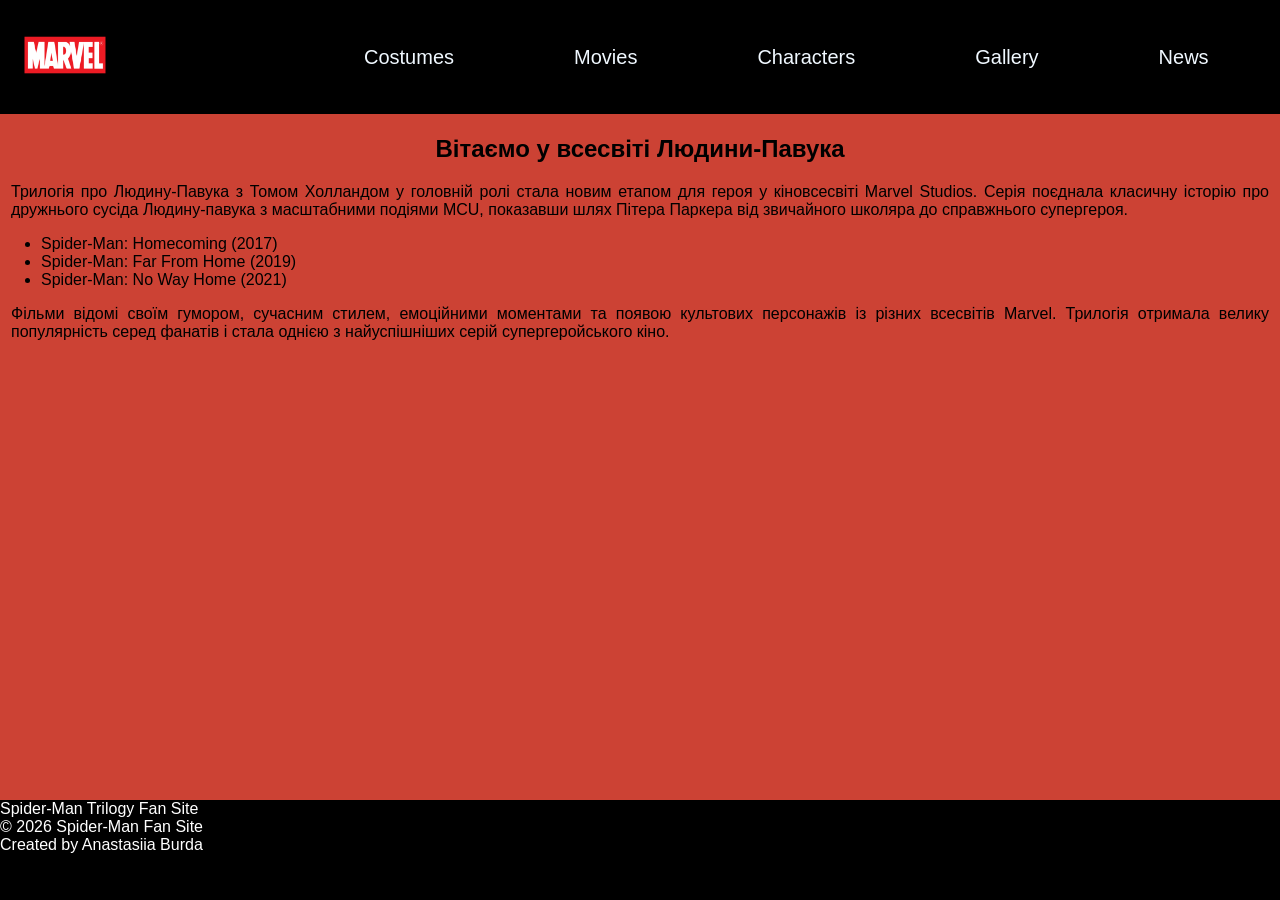
<file: index.html>
<!DOCTYPE html>
<html>
<head>
<title>Marvel</title>
<meta charset="UTF-8">
<meta name="viewport" content="width=device-width, initial-scale=1.0">
<link rel="stylesheet" href="style.css">
</head>
<body>
<header>
<a href="index.html"><img class="layout-block logo" src="marvel.png"></a>
<nav class="layout-block main">
    <a href="costumes.html">Costumes</a>
    <a href="movies.html">Movies</a>
    <a href="characters.html">Characters</a>
    <a href="gallery.html">Gallery</a>
    <a href="news.html">News</a>
    <a href="facts.html">Facts</a>
</nav>
</header>
<section class="layout-block main-sec">
<h1>Вітаємо у всесвіті Людини-Павука</h1>
<p>
Трилогія про Людину-Павука з Томом Холландом у головній ролі стала новим етапом для героя у кіновсесвіті Marvel Studios. Серія поєднала класичну історію про дружнього сусіда Людину-павука з масштабними подіями MCU, показавши шлях Пітера Паркера від звичайного школяра до справжнього супергероя.
</p>
<p>
<ul>
    <li>Spider-Man: Homecoming (2017)</li>
    <li>Spider-Man: Far From Home (2019)</li>
    <li>Spider-Man: No Way Home (2021)</li>
</ul>
<p>
    Фільми відомі своїм гумором, сучасним стилем, емоційними моментами та появою культових персонажів із різних всесвітів Marvel. Трилогія отримала велику популярність серед фанатів і стала однією з найуспішніших серій супергеройського кіно.
</p>
</section>
<footer>
    <div>Spider-Man Trilogy Fan Site</div>
   <div> © 2026 Spider-Man Fan Site</div>
    <div>Created by Anastasiia Burda</div>
</footer>
</body>
</html>
</file>
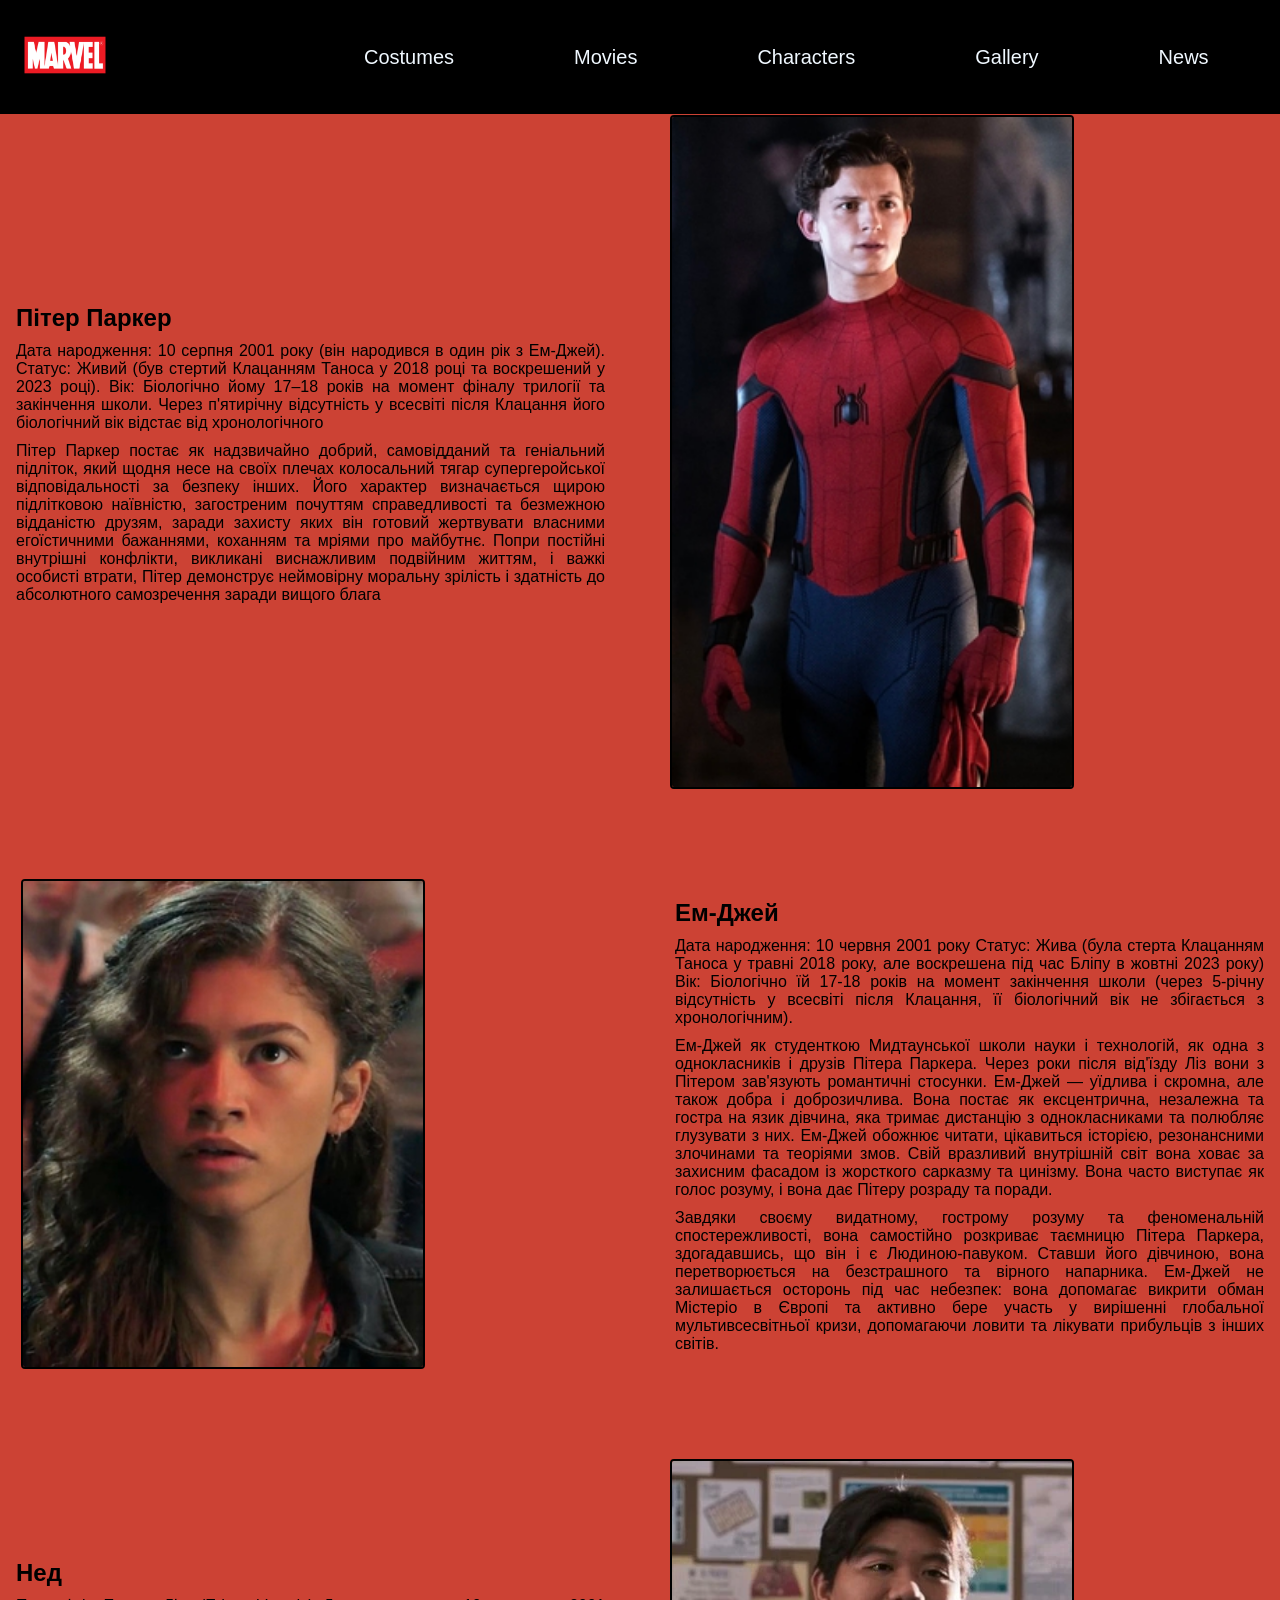
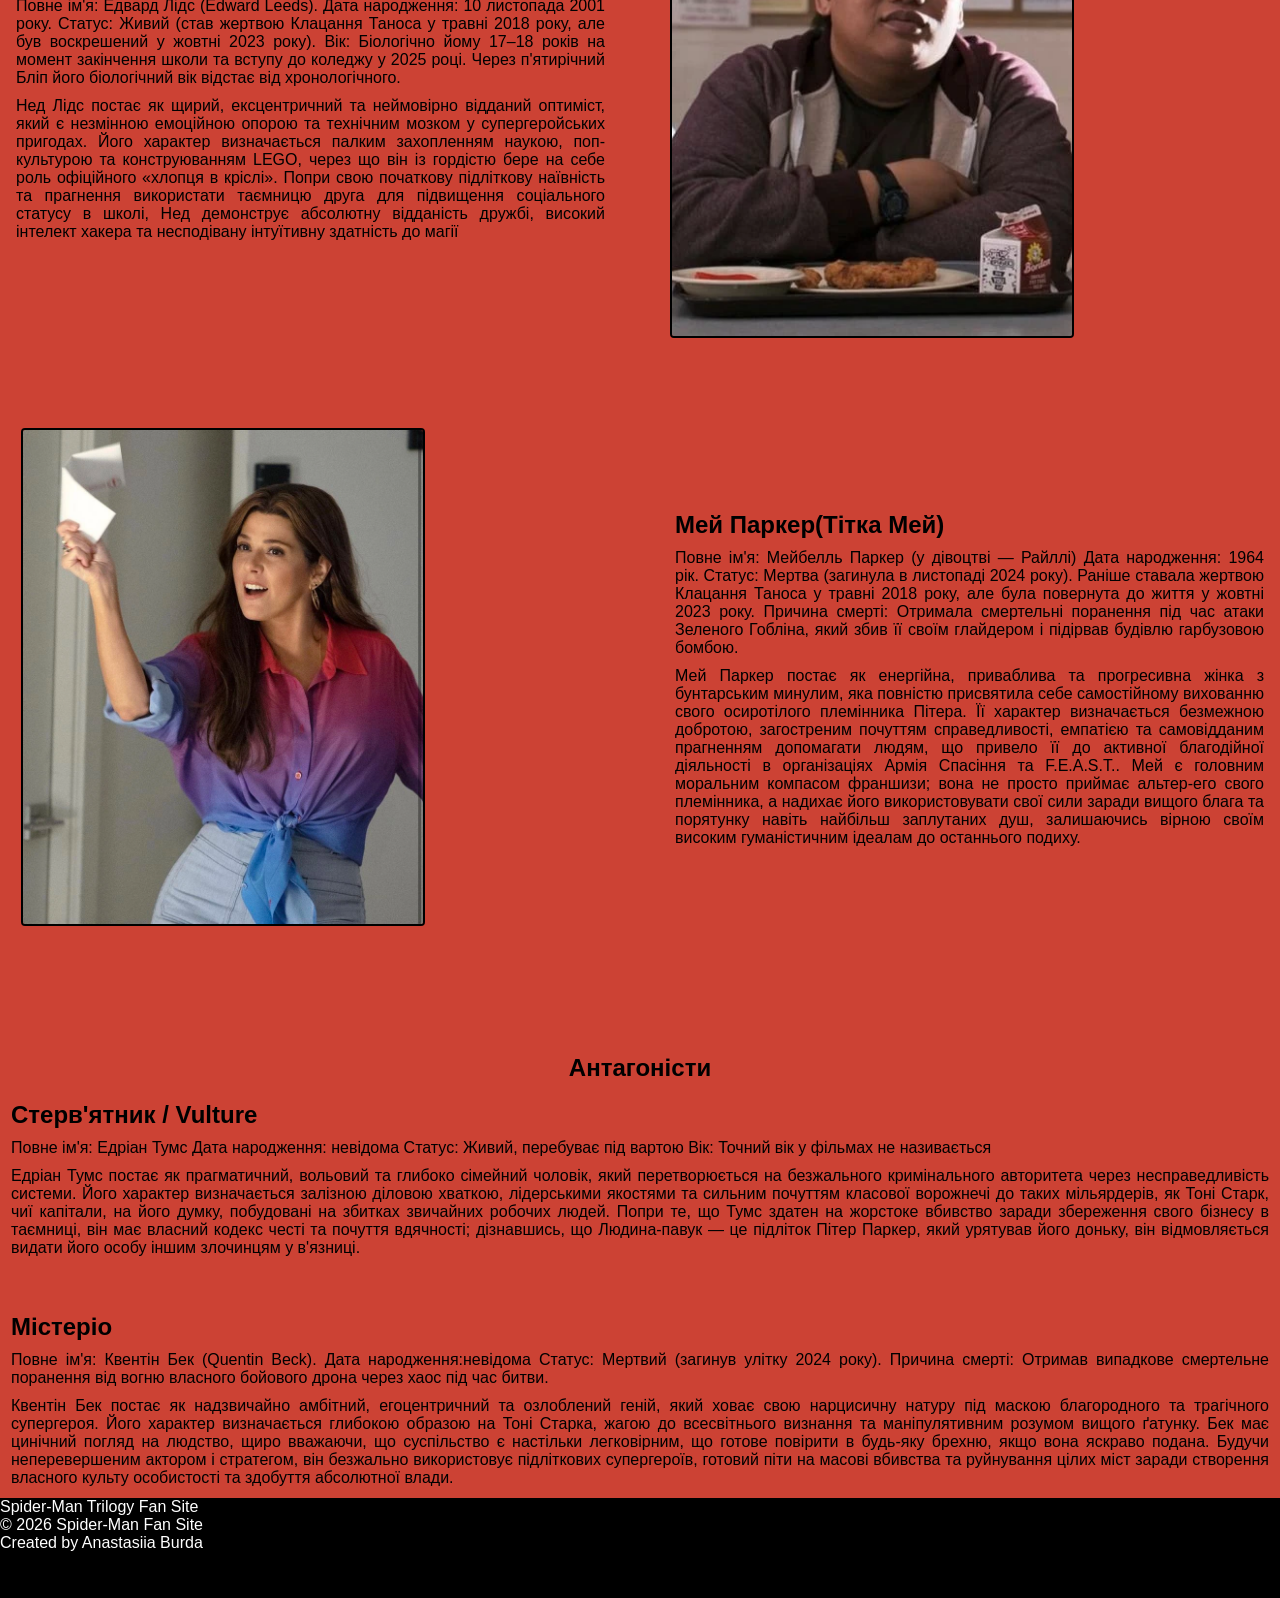
<file: characters.html>
<!DOCTYPE html>
<html>
<head>
<title>Marvel</title>
<meta charset="UTF-8">
<meta name="viewport" content="width=device-width, initial-scale=1.0">
<link rel="stylesheet" href="style.css">
</head>
<body>
<header>
<a href="index.html"><img class="layout-block logo" src="marvel.png"></a>
<nav class="layout-block main">
    <a href="costumes.html">Costumes</a>
    <a href="movies.html">Movies</a>
    <a href="characters.html">Characters</a>
    <a href="gallery.html">Gallery</a>
    <a href="news.html">News</a>
    <a href="facts.html">Facts</a>
</nav>
</header>
<section class="layout-block main-sec">
<div class="char-row">
<div class="char-desc">
<h2>Пітер Паркер</h2>
<p>
Дата народження: 10 серпня 2001 року (він народився в один рік з Ем-Джей).

Статус: Живий (був стертий Клацанням Таноса у 2018 році та воскрешений у 2023 році).

Вік: Біологічно йому 17–18 років на момент фіналу трилогії та закінчення школи. Через п'ятирічну відсутність у всесвіті після Клацання його біологічний вік відстає від хронологічного
</p>
<p>
Пітер Паркер постає як надзвичайно добрий, самовідданий та геніальний підліток, який щодня несе на своїх плечах колосальний тягар супергеройської відповідальності за безпеку інших. Його характер визначається щирою підлітковою наївністю, загостреним почуттям справедливості та безмежною відданістю друзям, заради захисту яких він готовий жертвувати власними егоїстичними бажаннями, коханням та мріями про майбутнє. Попри постійні внутрішні конфлікти, викликані виснажливим подвійним життям, і важкі особисті втрати, Пітер демонструє неймовірну моральну зрілість і здатність до абсолютного самозречення заради вищого блага
</p>
</div>
<div class="char-img">
    <img src="characters/peter.jpg">
</div>
</div>
<br><br>
<div class="char-row">
<div class="char-img">
    <img src="characters/MJ.jpeg">
</div>
<div class="char-desc">
<h2>Ем-Джей</h2>
<p>
Дата народження: 10 червня 2001 року

Статус: Жива (була стерта Клацанням Таноса у травні 2018 року, але воскрешена під час Бліпу в жовтні 2023 року)

Вік: Біологічно їй 17-18 років на момент закінчення школи (через 5-річну відсутність у всесвіті після Клацання, її біологічний вік не збігається з хронологічним).
</p>
<p>
Ем-Джей як студенткою Мидтаунської школи науки і технологій, як одна з однокласників і друзів Пітера Паркера. Через роки після від'їзду Ліз вони з Пітером зав'язують романтичні стосунки. Ем-Джей — уїдлива і скромна, але також добра і доброзичлива. Вона постає як ексцентрична, незалежна та гостра на язик дівчина, яка тримає дистанцію з однокласниками та полюбляє глузувати з них. Ем-Джей обожнює читати, цікавиться історією, резонансними злочинами та теоріями змов. Свій вразливий внутрішній світ вона ховає за захисним фасадом із жорсткого сарказму та цинізму. Вона часто виступає як голос розуму, і вона дає Пітеру розраду та поради.
</p>
<p>
Завдяки своєму видатному, гострому розуму та феноменальній спостережливості, вона самостійно розкриває таємницю Пітера Паркера, здогадавшись, що він і є Людиною-павуком. Ставши його дівчиною, вона перетворюється на безстрашного та вірного напарника. Ем-Джей не залишається осторонь під час небезпек: вона допомагає викрити обман Містеріо в Європі та активно бере участь у вирішенні глобальної мультивсесвітньої кризи, допомагаючи ловити та лікувати прибульців з інших світів.
</p>
</div>
</div>
<br><br>
<div class="char-row">
<div class="char-desc">
<h2>Нед</h2>
<p>
Повне ім'я: Едвард Лідс (Edward Leeds).

Дата народження: 10 листопада 2001 року.

Статус: Живий (став жертвою Клацання Таноса у травні 2018 року, але був воскрешений у жовтні 2023 року).

Вік: Біологічно йому 17–18 років на момент закінчення школи та вступу до коледжу у 2025 році. Через п'ятирічний Бліп його біологічний вік відстає від хронологічного.
</p>
<p>
Нед Лідс постає як щирий, ексцентричний та неймовірно відданий оптиміст, який є незмінною емоційною опорою та технічним мозком у супергеройських пригодах. Його характер визначається палким захопленням наукою, поп-культурою та конструюванням LEGO, через що він із гордістю бере на себе роль офіційного «хлопця в кріслі». Попри свою початкову підліткову наївність та прагнення використати таємницю друга для підвищення соціального статусу в школі, Нед демонструє абсолютну відданість дружбі, високий інтелект хакера та несподівану інтуїтивну здатність до магії
</p>
</div>
<div class="char-img">
    <img src="characters/Ned.webp">
</div>
</div>
<br><br>
<div class="char-row">
<div class="char-img">
    <img src="characters/May_Parker.webp">
</div>
<div class="char-desc">
<h2>Мей Паркер(Тітка Мей)</h2>
<p>
Повне ім'я: Мейбелль Паркер (у дівоцтві — Райллі)

Дата народження: 1964 рік.

Статус: Мертва (загинула в листопаді 2024 року). Раніше ставала жертвою Клацання Таноса у травні 2018 року, але була повернута до життя у жовтні 2023 року.

Причина смерті: Отримала смертельні поранення під час атаки Зеленого Гобліна, який збив її своїм глайдером і підірвав будівлю гарбузовою бомбою.
</p>
<p>
Мей Паркер постає як енергійна, приваблива та прогресивна жінка з бунтарським минулим, яка повністю присвятила себе самостійному вихованню свого осиротілого племінника Пітера. Її характер визначається безмежною добротою, загостреним почуттям справедливості, емпатією та самовідданим прагненням допомагати людям, що привело її до активної благодійної діяльності в організаціях Армія Спасіння та F.E.A.S.T.. Мей є головним моральним компасом франшизи; вона не просто приймає альтер-его свого племінника, а надихає його використовувати свої сили заради вищого блага та порятунку навіть найбільш заплутаних душ, залишаючись вірною своїм високим гуманістичним ідеалам до останнього подиху.
</p>
</div>
</div>
<br><br><br>
<h1>Антагоністи</h1>
<h2>Стерв'ятник / Vulture</h2>
<p>
Повне ім'я: Едріан Тумс

Дата народження: невідома

Статус: Живий, перебуває під вартою

Вік: Точний вік у фільмах не називається
</p>
<p>
Едріан Тумс постає як прагматичний, вольовий та глибоко сімейний чоловік, який перетворюється на безжального кримінального авторитета через несправедливість системи. Його характер визначається залізною діловою хваткою, лідерськими якостями та сильним почуттям класової ворожнечі до таких мільярдерів, як Тоні Старк, чиї капітали, на його думку, побудовані на збитках звичайних робочих людей. Попри те, що Тумс здатен на жорстоке вбивство заради збереження свого бізнесу в таємниці, він має власний кодекс честі та почуття вдячності; дізнавшись, що Людина-павук — це підліток Пітер Паркер, який урятував його доньку, він відмовляється видати його особу іншим злочинцям у в'язниці.
</p>
<br><br>
<h2>Містеріо</h2>
<p>
Повне ім'я: Квентін Бек (Quentin Beck).

Дата народження:невідома

Статус: Мертвий (загинув улітку 2024 року).

Причина смерті: Отримав випадкове смертельне поранення від вогню власного бойового дрона через хаос під час битви.
</p>
<p>
Квентін Бек постає як надзвичайно амбітний, егоцентричний та озлоблений геній, який ховає свою нарцисичну натуру під маскою благородного та трагічного супергероя. Його характер визначається глибокою образою на Тоні Старка, жагою до всесвітнього визнання та маніпулятивним розумом вищого ґатунку. Бек має цинічний погляд на людство, щиро вважаючи, що суспільство є настільки легковірним, що готове повірити в будь-яку брехню, якщо вона яскраво подана. Будучи неперевершеним актором і стратегом, він безжально використовує підліткових супергероїв, готовий піти на масові вбивства та руйнування цілих міст заради створення власного культу особистості та здобуття абсолютної влади.
</p>
</section>
<footer>
    <div>Spider-Man Trilogy Fan Site</div>
   <div> © 2026 Spider-Man Fan Site</div>
    <div>Created by Anastasiia Burda</div>
</footer>
</body>
</html>
</file>
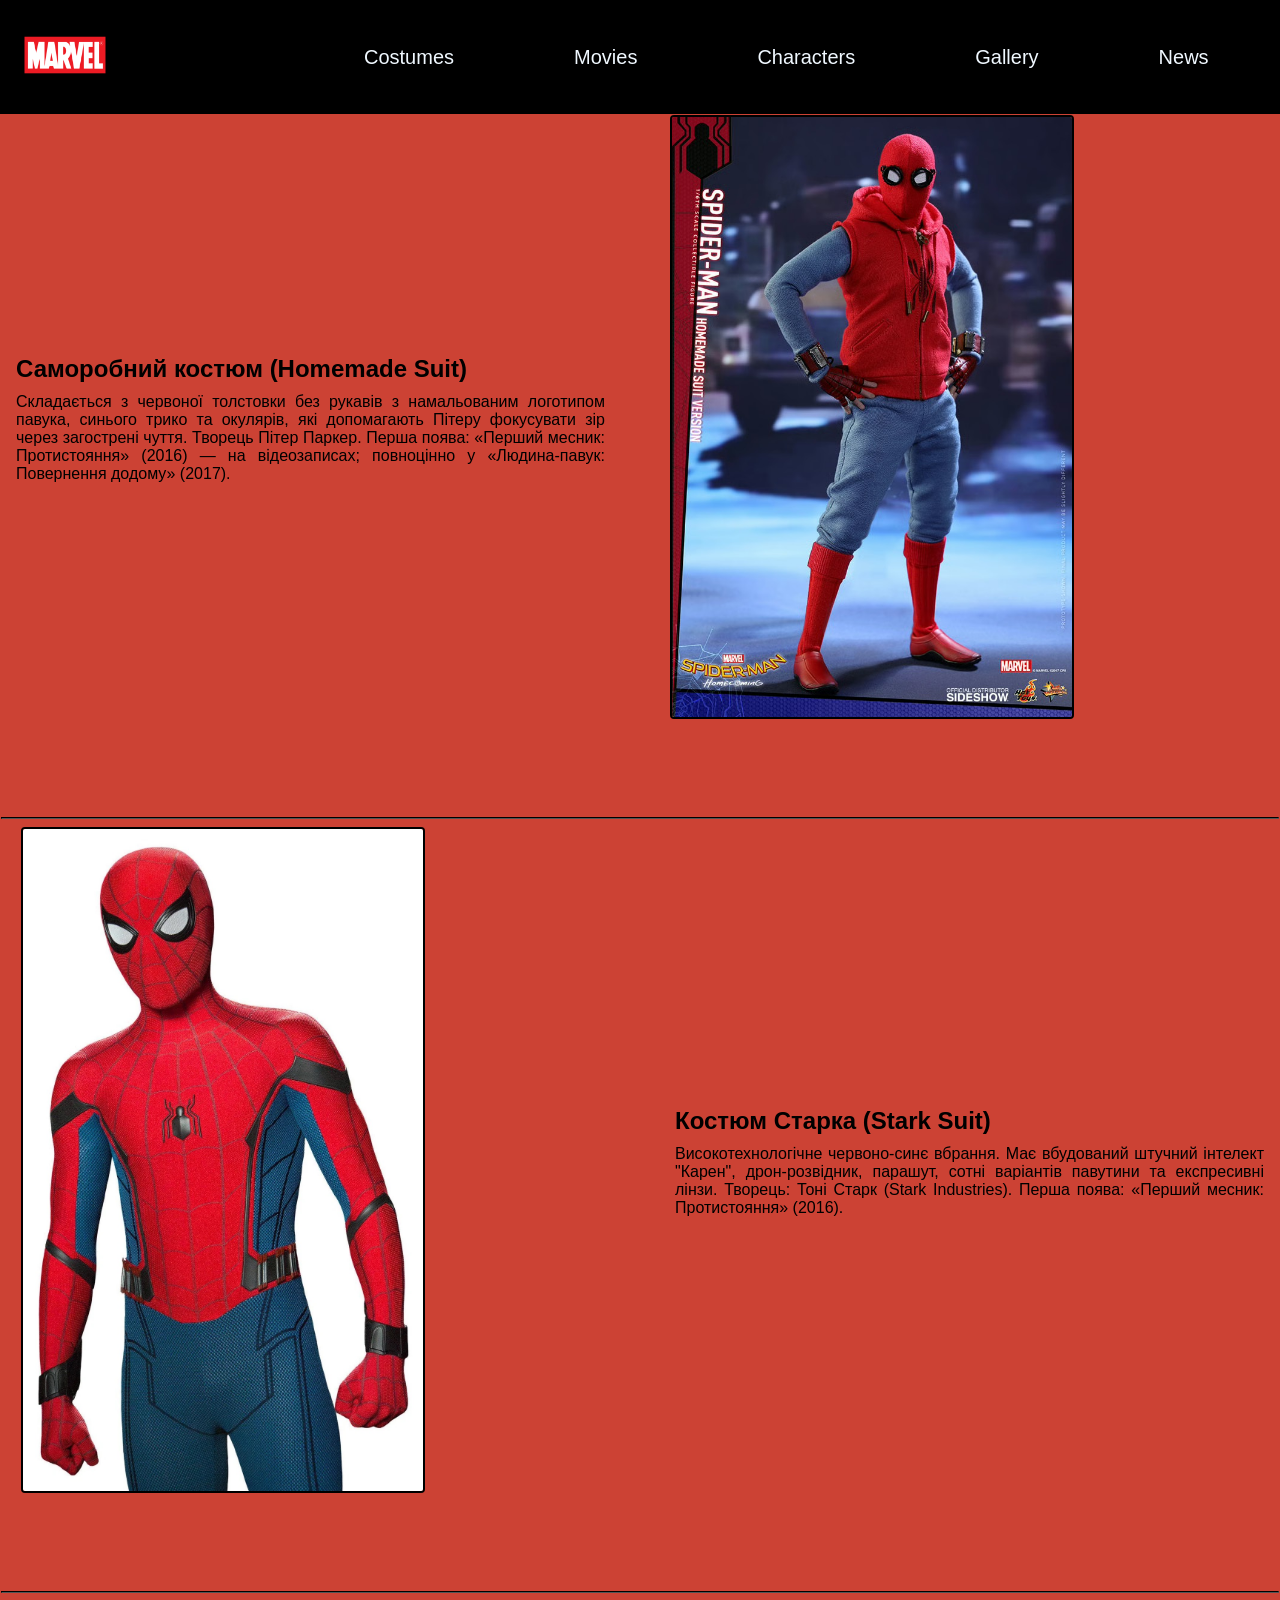
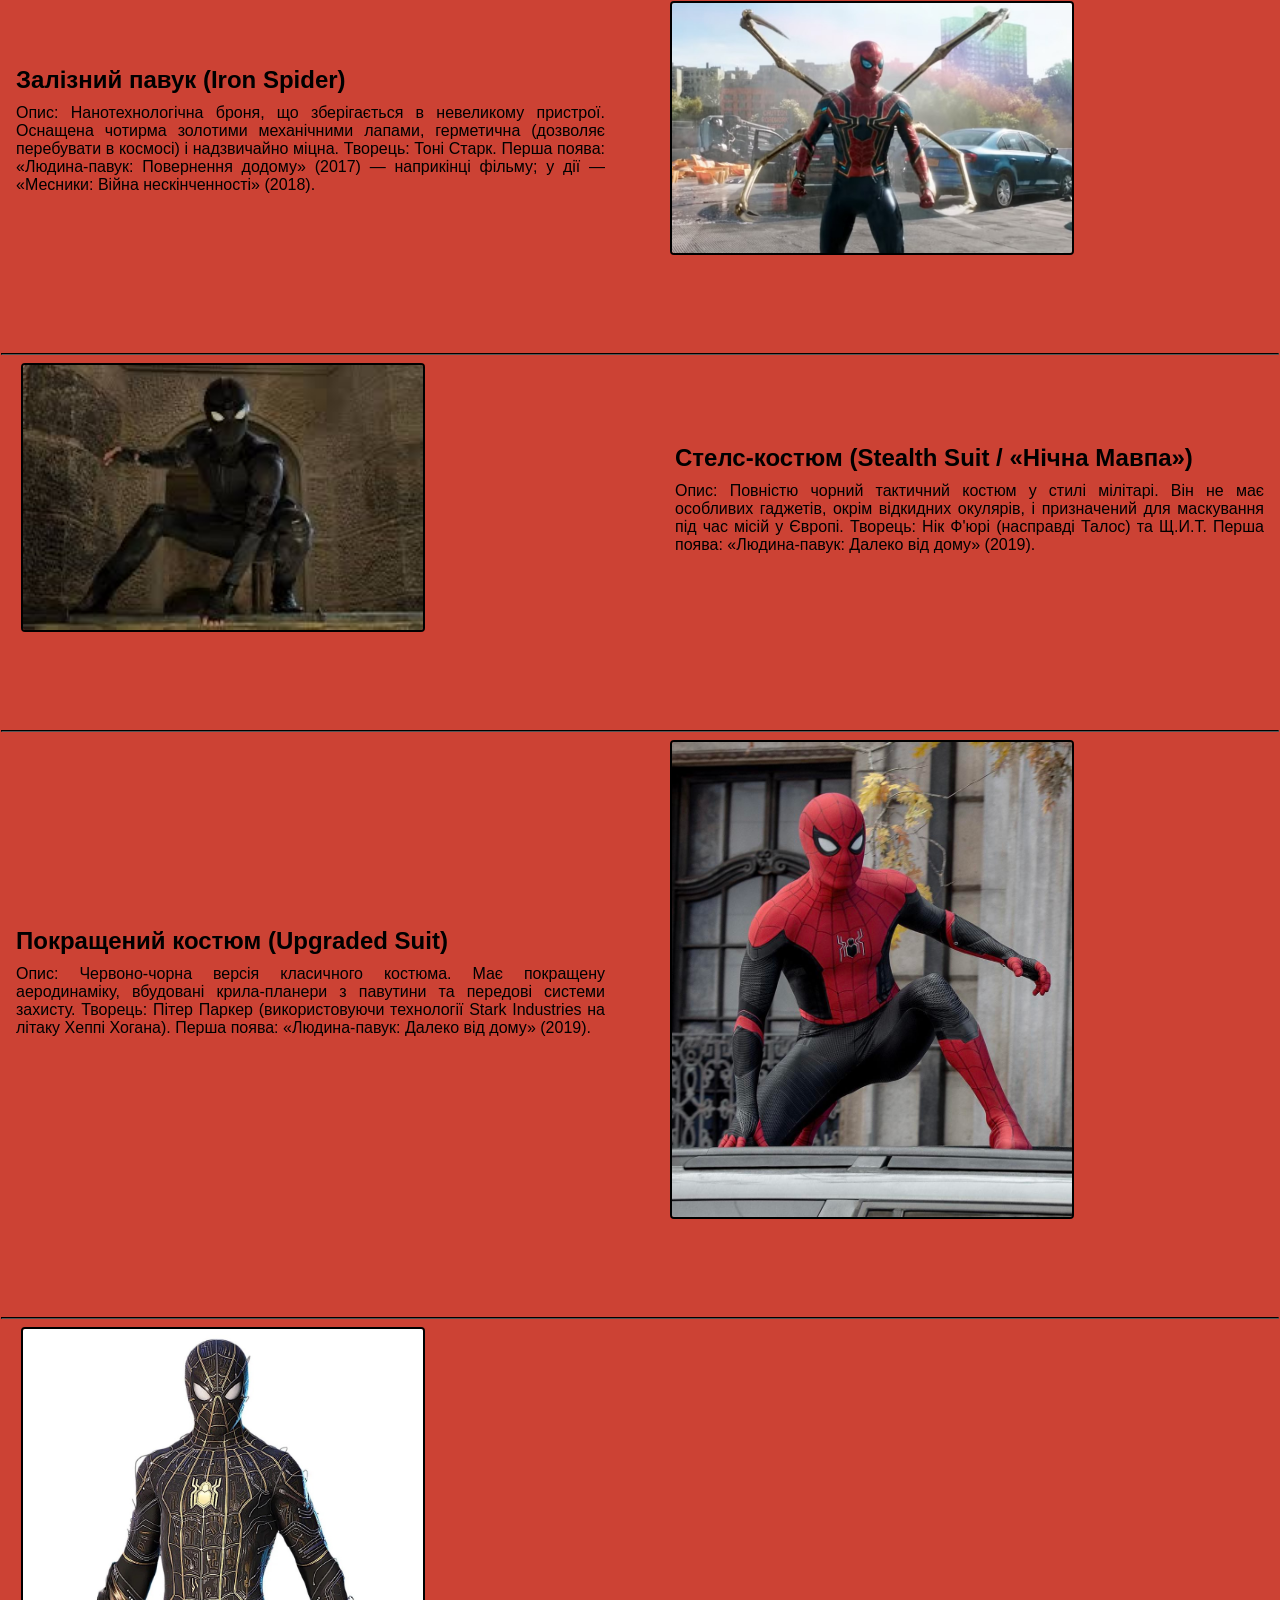
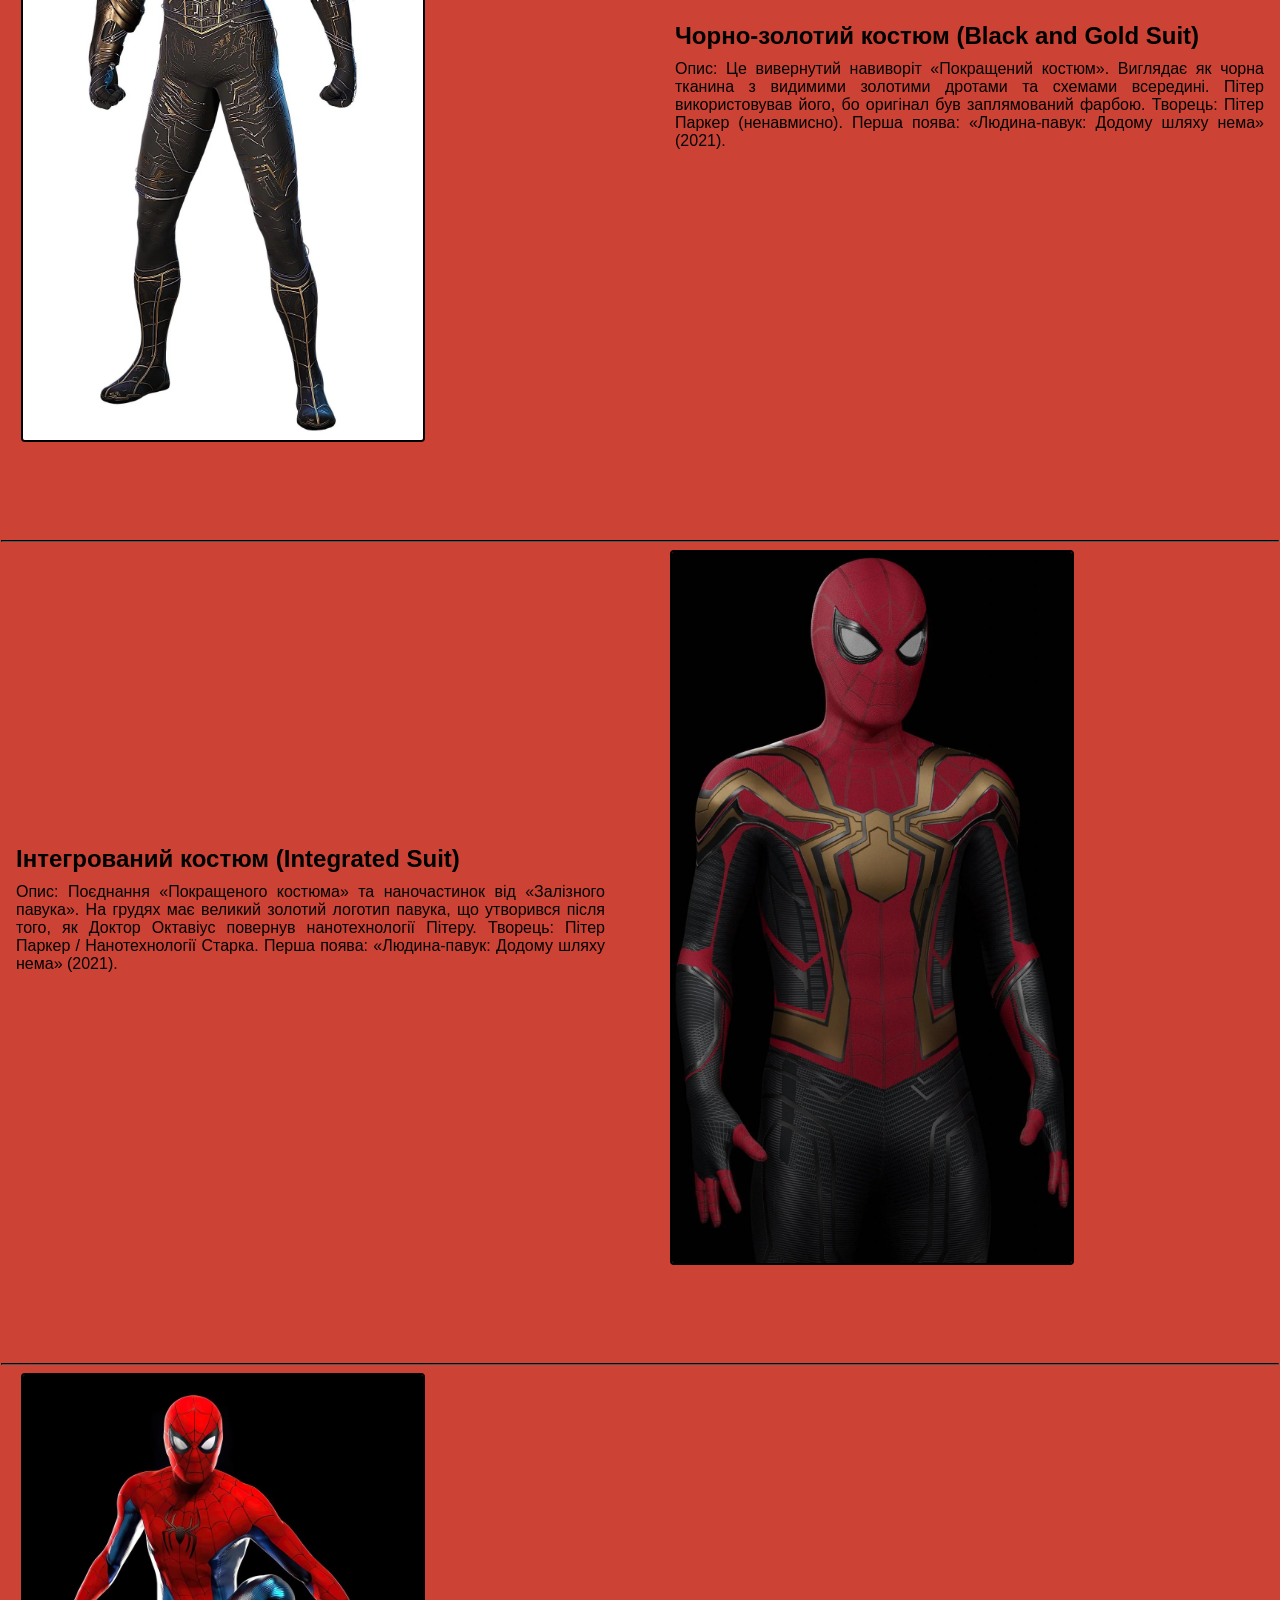
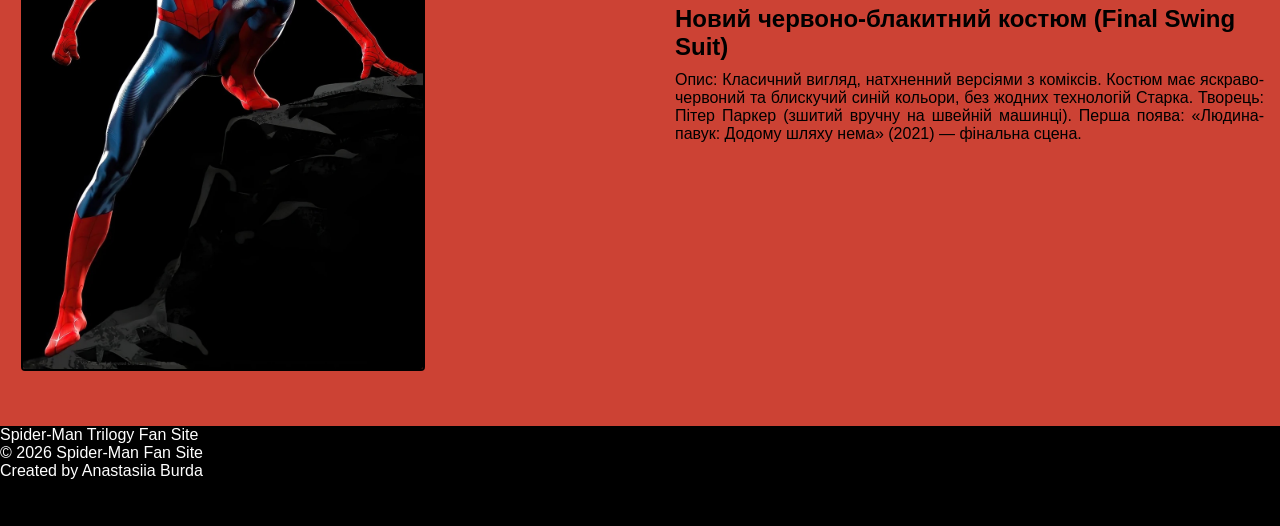
<file: costumes.html>
<!DOCTYPE html>
<html>
<head>
<title>Marvel</title>
<meta charset="UTF-8">
<meta name="viewport" content="width=device-width, initial-scale=1.0">
<link rel="stylesheet" href="style.css">
</head>
<body>
<header>
<a href="index.html"><img class="layout-block logo" src="marvel.png"></a>
<nav class="layout-block main">
    <a href="costumes.html">Costumes</a>
    <a href="movies.html">Movies</a>
    <a href="characters.html">Characters</a>
    <a href="gallery.html">Gallery</a>
    <a href="news.html">News</a>
    <a href="facts.html">Facts</a>
</nav>
</header>
<section class="layout-block main-sec">
<div class="char-row">
<div class="char-desc">
<h2>Саморобний костюм (Homemade Suit)</h2>
<p>
Складається з червоної толстовки без рукавів з намальованим логотипом павука, синього трико та окулярів, які допомагають Пітеру фокусувати зір через загострені чуття.
Творець Пітер Паркер.
Перша поява: «Перший месник: Протистояння» (2016) — на відеозаписах; повноцінно у «Людина-павук: Повернення додому» (2017).
</p>
</div>
<div class="char-img">
    <img src="suits/suit_1.jpg">
</div>
</div>
<br><br>
<hr>
<div class="char-row">
<div class="char-img">
    <img src="suits/suit_2.jpg">
</div>
<div class="char-desc">
<h2>Костюм Старка (Stark Suit)</h2>
<p>
Високотехнологічне червоно-синє вбрання. Має вбудований штучний інтелект "Карен", дрон-розвідник, парашут, сотні варіантів павутини та експресивні лінзи.
Творець: Тоні Старк (Stark Industries).
Перша поява: «Перший месник: Протистояння» (2016).
</p>
</div>
</div>
<br><br>
<hr>
<div class="char-row">
<div class="char-desc">
<h2>Залізний павук (Iron Spider)</h2>
<p>
Опис: Нанотехнологічна броня, що зберігається в невеликому пристрої. Оснащена чотирма золотими механічними лапами, герметична (дозволяє перебувати в космосі) і надзвичайно міцна.
Творець: Тоні Старк.
Перша поява: «Людина-павук: Повернення додому» (2017) — наприкінці фільму; у дії — «Месники: Війна нескінченності» (2018).
</p>
</div>
<div class="char-img">
    <img src="suits/suit_3.jpg">
</div>
</div>
<br><br>
<hr>
<div class="char-row">
<div class="char-img">
    <img src="suits/suit_4.jpg">
</div>
<div class="char-desc">
<h2>Стелс-костюм (Stealth Suit / «Нічна Мавпа»)</h2>
<p>
Опис: Повністю чорний тактичний костюм у стилі мілітарі. Він не має особливих гаджетів, окрім відкидних окулярів, і призначений для маскування під час місій у Європі.
Творець: Нік Ф'юрі (насправді Талос) та Щ.И.Т.
Перша поява: «Людина-павук: Далеко від дому» (2019).
</p>
</div>
</div>
<br><br>
<hr>
<div class="char-row">
<div class="char-desc">
<h2>Покращений костюм (Upgraded Suit)</h2>
<p>
Опис: Червоно-чорна версія класичного костюма. Має покращену аеродинаміку, вбудовані крила-планери з павутини та передові системи захисту.
Творець: Пітер Паркер (використовуючи технології Stark Industries на літаку Хеппі Хогана).
Перша поява: «Людина-павук: Далеко від дому» (2019).
</p>
</div>
<div class="char-img">
    <img src="suits/suit_5.jpg">
</div>
</div>
<br><br>
<hr>
<div class="char-row">
<div class="char-img">
    <img src="suits/suit_6.jpg">
</div>
<div class="char-desc">
<h2>Чорно-золотий костюм (Black and Gold Suit)</h2>
<p>
Опис: Це вивернутий навиворіт «Покращений костюм». Виглядає як чорна тканина з видимими золотими дротами та схемами всередині. Пітер використовував його, бо оригінал був заплямований фарбою.
Творець: Пітер Паркер (ненавмисно).
Перша поява: «Людина-павук: Додому шляху нема» (2021).
</p>
</div>
</div>
<br><br>
<hr>
<div class="char-row">
<div class="char-desc">
<h2>Інтегрований костюм (Integrated Suit)</h2>
<p>
Опис: Поєднання «Покращеного костюма» та наночастинок від «Залізного павука». На грудях має великий золотий логотип павука, що утворився після того, як Доктор Октавіус повернув нанотехнології Пітеру.
Творець: Пітер Паркер / Нанотехнології Старка.
Перша поява: «Людина-павук: Додому шляху нема» (2021).
</p>
</div>
<div class="char-img">
    <img src="suits/suit_7.jpg">
</div>
</div>
<br><br>
<hr>
<div class="char-row">
<div class="char-img">
    <img src="suits/suit_8.jpg">
</div>
<div class="char-desc">
<h2>Новий червоно-блакитний костюм (Final Swing Suit)</h2>
<p>
Опис: Класичний вигляд, натхненний версіями з коміксів. Костюм має яскраво-червоний та блискучий синій кольори, без жодних технологій Старка.
Творець: Пітер Паркер (зшитий вручну на швейній машинці).
Перша поява: «Людина-павук: Додому шляху нема» (2021) — фінальна сцена.
</p>
</div>
</div>
</section>
<footer>
    <div>Spider-Man Trilogy Fan Site</div>
   <div> © 2026 Spider-Man Fan Site</div>
    <div>Created by Anastasiia Burda</div>
</footer>
</body>
</html>
</file>
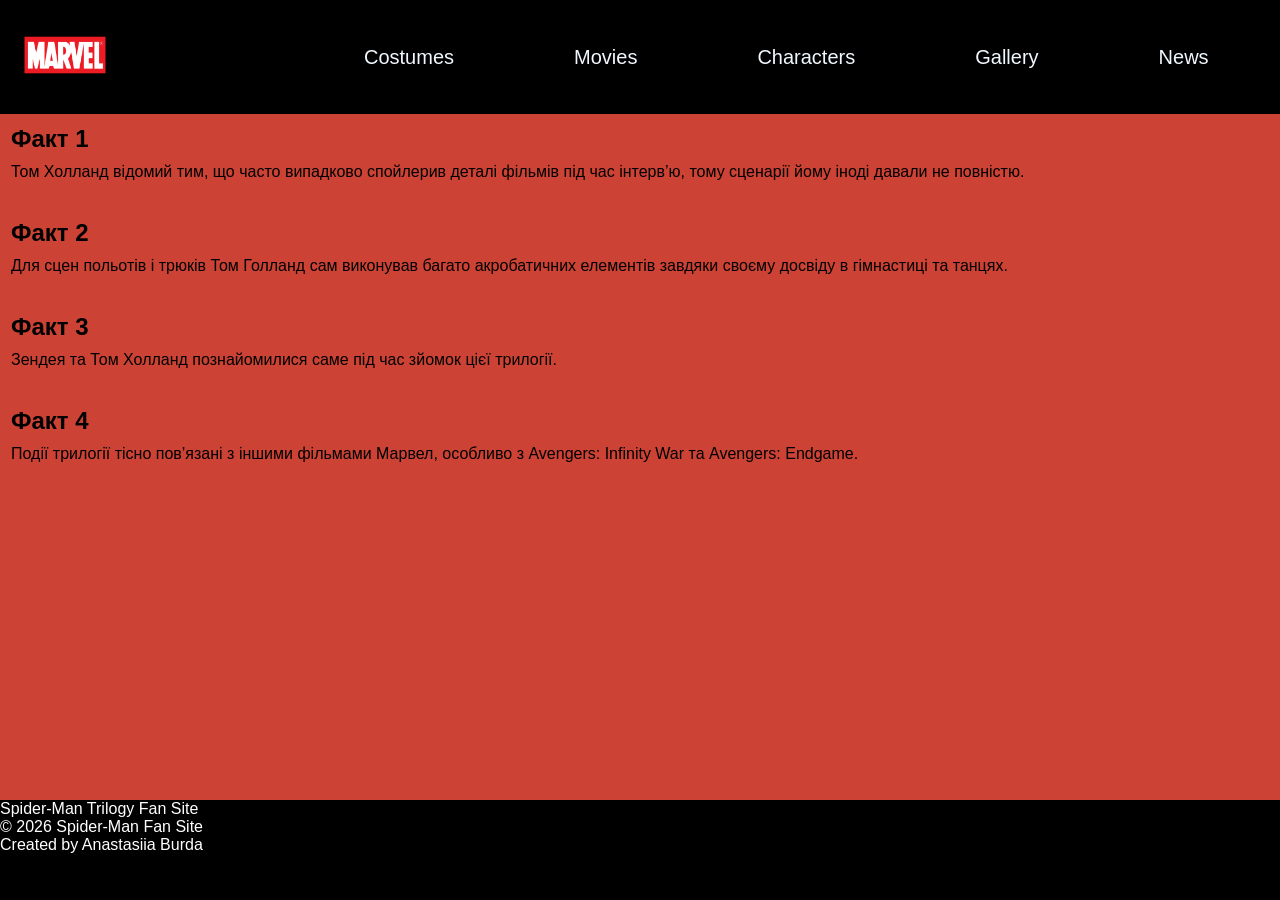
<file: facts.html>
<!DOCTYPE html>
<html>
<head>
<title>Marvel</title>
<meta charset="UTF-8">
<meta name="viewport" content="width=device-width, initial-scale=1.0">
<link rel="stylesheet" href="style.css">
</head>
<body>
<header>
<a href="index.html"><img class="layout-block logo" src="marvel.png"></a>
<nav class="layout-block main">
    <a href="costumes.html">Costumes</a>
    <a href="movies.html">Movies</a>
    <a href="characters.html">Characters</a>
    <a href="gallery.html">Gallery</a>
    <a href="news.html">News</a>
    <a href="facts.html">Facts</a>
</nav>
</header>
<section class="layout-block main-sec">
    <h2>Факт 1</h2>
    <p>
        Том Холланд відомий тим, що часто випадково спойлерив деталі фільмів під час інтерв’ю, тому сценарії йому іноді давали не повністю.
    </p>
    <br>
    <h2>Факт 2</h2>
    <p>
       Для сцен польотів і трюків Том Голланд сам виконував багато акробатичних елементів завдяки своєму досвіду в гімнастиці та танцях.
    </p>
    <br>
    <h2>Факт 3</h2>
    <p>
       Зендея та Том Холланд познайомилися саме під час зйомок цієї трилогії.
    </p>
    <br>
    <h2>Факт 4</h2>
    <p>
        Події трилогії тісно пов’язані з іншими фільмами Марвел, особливо з Avengers: Infinity War та Avengers: Endgame.
    </p>
</section>
<footer>
    <div>Spider-Man Trilogy Fan Site</div>
   <div> © 2026 Spider-Man Fan Site</div>
    <div>Created by Anastasiia Burda</div>
</footer>
</body>
</html>
</file>
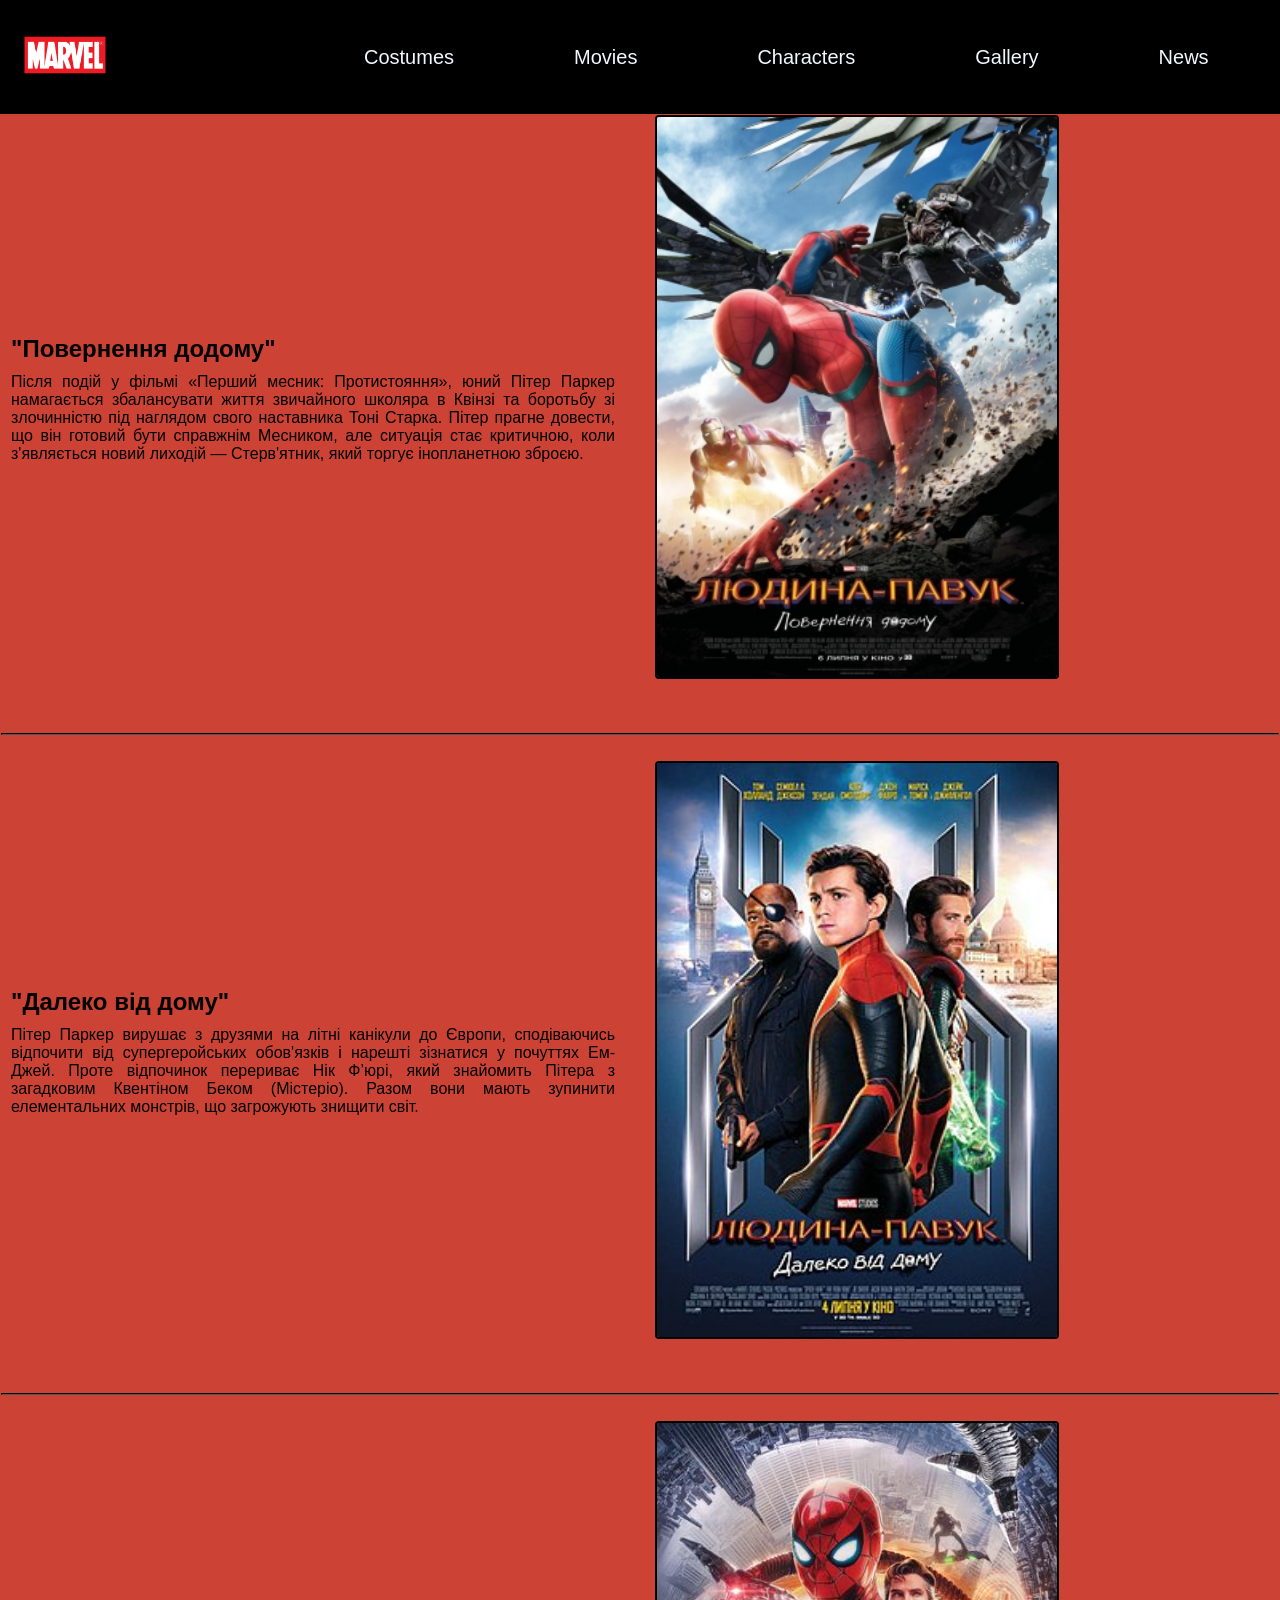
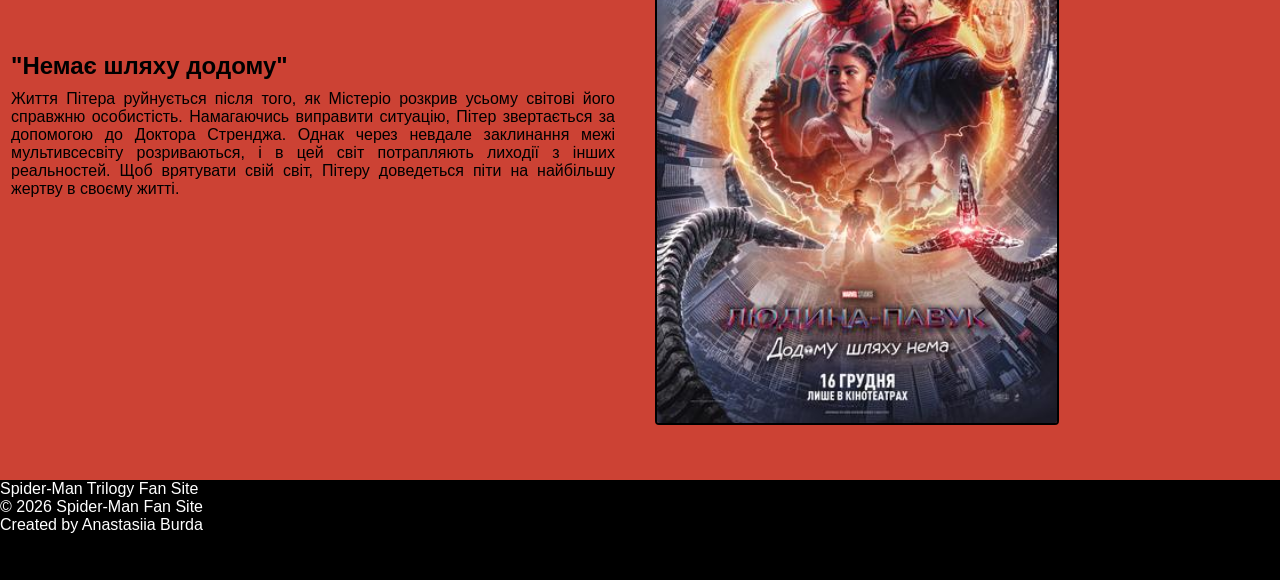
<file: movies.html>
<!DOCTYPE html>
<html>
<head>
<title>Marvel</title>
<meta charset="UTF-8">
<meta name="viewport" content="width=device-width, initial-scale=1.0">
<link rel="stylesheet" href="style.css">
</head>
<body>
<header>
<a href="index.html"><img class="layout-block logo" src="marvel.png"></a>
<nav class="layout-block main">
    <a href="costumes.html">Costumes</a>
    <a href="movies.html">Movies</a>
    <a href="characters.html">Characters</a>
    <a href="gallery.html">Gallery</a>
    <a href="news.html">News</a>
    <a href="facts.html">Facts</a>
</nav>
</header>
<section class="layout-block main-sec">
<div class="movie-row">
<div class="movie-desc">
<h2>"Повернення додому"</h2>
<p>
Після подій у фільмі «Перший месник: Протистояння», юний Пітер Паркер намагається збалансувати життя звичайного школяра в Квінзі та боротьбу зі злочинністю під наглядом свого наставника Тоні Старка. Пітер прагне довести, що він готовий бути справжнім Месником, але ситуація стає критичною, коли з'являється новий лиходій — Стерв'ятник, який торгує інопланетною зброєю.
</p>
</div>
<div class="movie-img">
    <img src="posters/homecoming.jpg">
</div>
</div>
<hr>
<br>
<div class="movie-row">
<div class="movie-desc">
<h2>"Далеко від дому"</h2>
<p>
Пітер Паркер вирушає з друзями на літні канікули до Європи, сподіваючись відпочити від супергеройських обов'язків і нарешті зізнатися у почуттях Ем-Джей. Проте відпочинок перериває Нік Ф’юрі, який знайомить Пітера з загадковим Квентіном Беком (Містеріо). Разом вони мають зупинити елементальних монстрів, що загрожують знищити світ.
</p>
</div>
<div class="movie-img">
    <img src="posters/farfromhome.jpg">
</div>
</div>
<hr>
<br>
<div class="movie-row">
<div class="movie-desc">
<h2>"Немає шляху додому"</h2>
<p>
Життя Пітера руйнується після того, як Містеріо розкрив усьому світові його справжню особистість. Намагаючись виправити ситуацію, Пітер звертається за допомогою до Доктора Стренджа. Однак через невдале заклинання межі мультивсесвіту розриваються, і в цей світ потрапляють лиходії з інших реальностей. Щоб врятувати свій світ, Пітеру доведеться піти на найбільшу жертву в своєму житті.
</p>
</div>
<div class="movie-img">
    <img src="posters/nowayhome.jpg">
</div>
</div>
</section>
<footer>
    <div>Spider-Man Trilogy Fan Site</div>
   <div> © 2026 Spider-Man Fan Site</div>
    <div>Created by Anastasiia Burda</div>
</footer>
</body>
</html>
</file>
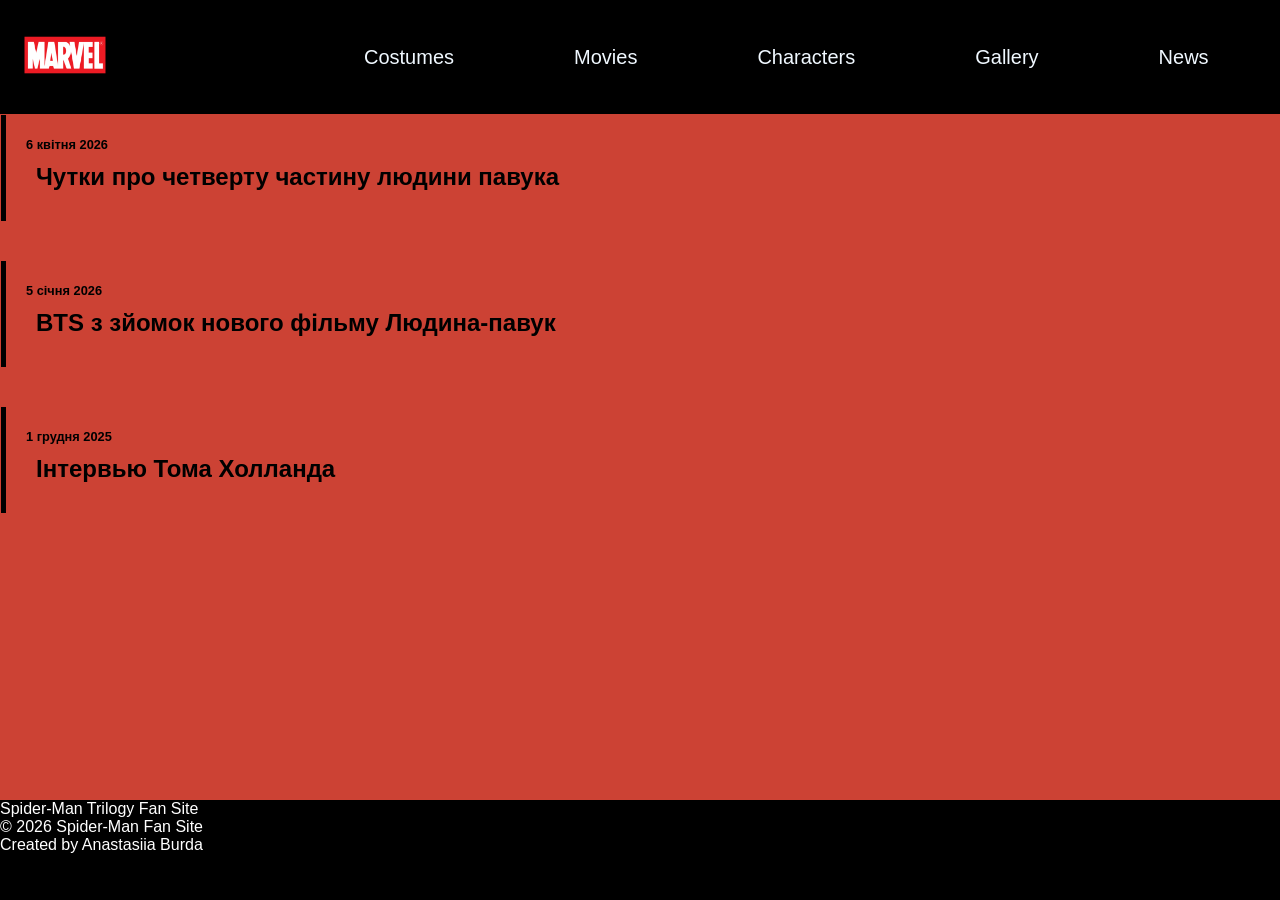
<file: news.html>
<!DOCTYPE html>
<html>
<head>
<title>Marvel</title>
<meta charset="UTF-8">
<meta name="viewport" content="width=device-width, initial-scale=1.0">
<link rel="stylesheet" href="style.css">
</head>
<body>
<header>
<a href="index.html"><img class="layout-block logo" src="marvel.png"></a>
<nav class="layout-block main">
    <a href="costumes.html">Costumes</a>
    <a href="movies.html">Movies</a>
    <a href="characters.html">Characters</a>
    <a href="gallery.html">Gallery</a>
    <a href="news.html">News</a>
    <a href="facts.html">Facts</a>
</nav>
</header>
<section class="layout-block main-sec">
    <div class="news-item">
        <span class="news-date">6 квітня 2026</span>
        <h2><a href="#">Чутки про четверту частину людини павука</a></h2>
    </div>
    <div class="news-item">
        <span class="news-date">5 січня 2026</span>
        <h2><a href="#">BTS з зйомок нового фільму Людина-павук</a></h2>
    </div>
    <div class="news-item">
        <span class="news-date">1 грудня 2025</span>
        <h2><a href="#">Інтервью Тома Холланда</a></h2>
    </div>
</section>
<footer>
    <div>Spider-Man Trilogy Fan Site</div>
   <div> © 2026 Spider-Man Fan Site</div>
    <div>Created by Anastasiia Burda</div>
</footer>
</body>
</html>
</file>
<file: style.css>
body {
    margin: 0;
    padding: 0;
    background-color: black;
    display: flex;
    flex-direction: column;
    min-height: 100vh;
    font-family: Arial, Helvetica, sans-serif;
}

header {
   display: flex; 
   padding: 10px 20px;
   background-color: black;
}

nav.main {
display: flex;
gap: 120px;
padding: 4px;
align-self: center;
margin-left: 250px;
font-size: 20px;

a {
    text-decoration: none;
}

a:active {
    color: aliceblue;
}

a:visited {
    color: aliceblue;
}

a:link {
    color: aliceblue;
}

a:hover {
    color: aliceblue;
}
}

img.logo {
    justify-content: space-between;
    margin: 0;
    padding: 3;
    height: 90px;
}

footer {
    height: 100px;
    background-color: black;
    color: white;
}

section.main-sec {
    flex: 1;
    background-color: #cc4234;
    min-height: 400px;
    padding: 1px;
}

.movie-row {
    display: flex;
    align-items: center;
    justify-content: space-between;
    margin-bottom: 50px;
    gap: 30px;
}

.movie-desc {
    flex: 1;
}

.movie-img {
    flex: 1;
}

.movie-img img {
    width: 100%;
    max-width: 400px;
    border: 2px solid black;
    border-radius: 4px;
}

.char-row {
    display: flex;
    align-items: center;
    justify-content: space-between;
    margin-bottom: 50px;
    gap: 30px;
}

.char-desc {
    flex: 1;
    padding-left: 5px;
    padding-right: 5px ;
}

.char-img {
    flex: 1;
    padding-left: 20px;
}

.char-img img {
    width: 100%;
    max-width: 400px;
    border: 2px solid black;
    border-radius: 4px;
}

.gall-slider {
    display: flex;
    align-items: center;
    justify-content: center;
    gap: 20px;
    height: 400px;
}

.gall-img {
    max-height: 100%;
    width: auto;
}

.gall-butt {
    max-width: 100px;
    max-height: 50px;
    background-color: white;
    border: none;
    font-weight: bold;
    cursor: pointer;
}

.news-item {
    border-left:5px solid black ;
    padding-left: 20px;
    margin-bottom: 40px;
    padding: 20px;

a {
    text-decoration: none;
}

a:active {
    color: black;
}

a:visited {
    color: black;
}

a:link {
    color: black;
}

a:hover {
    color: darkred;
}
}

.news-date {
    font-weight:bold;
    font-size: 0.8rem;
}

h1 {
    text-align: center;
}

h2 {
    margin: 10px;
}

p {
    text-align: justify;
    margin: 10px;
}

hr {
    border-color: black;
}
</file>
